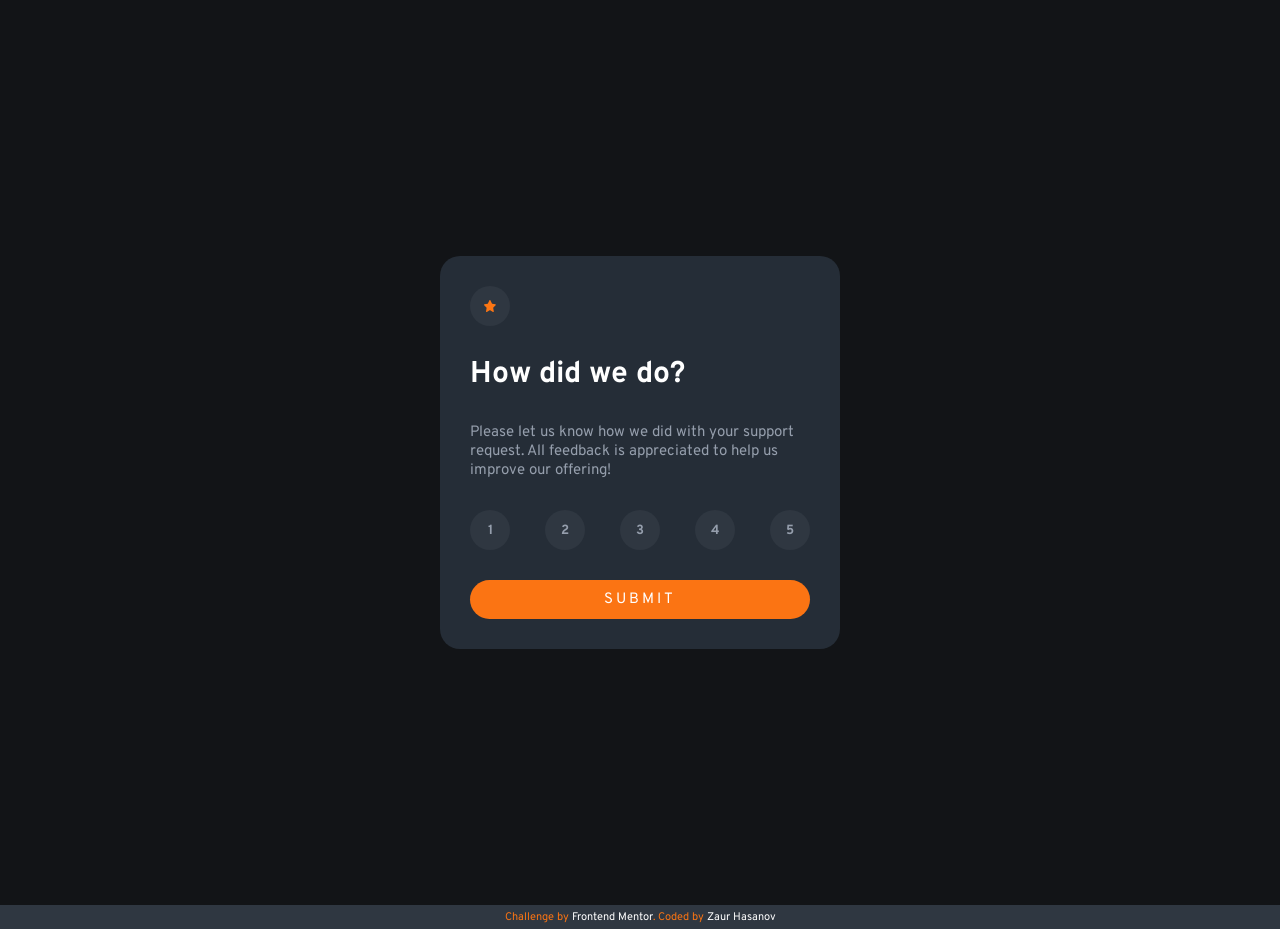
<file: index.html>
<!DOCTYPE html>
<html lang="en">
  <head>
    <meta charset="UTF-8" />
    <meta name="viewport" content="width=device-width, initial-scale=1.0" />
    <!-- displays site properly based on user's device -->

    <link
      rel="icon"
      type="image/png"
      sizes="32x32"
      href="./images/favicon-32x32.png"
    />

    <link rel="stylesheet" href="/styles.css" />

    <title>Frontend Mentor | Interactive rating component</title>

    <!-- Feel free to remove these styles or customise in your own stylesheet 👍 -->
    <style>
      .attribution {
        font-size: 11px;
        text-align: center;
      }
      .attribution a {
        color: hsl(228, 45%, 44%);
      }
    </style>
  </head>
  <body>
    <!-- Rating state start -->

    <div class="all">
      <div class="container">
        <div class="icon-container">
          <img src="/images/icon-star.svg" class="icon" />
        </div>

        <h1>How did we do?</h1>

        <p class="main-text">
          Please let us know how we did with your support request. All feedback
          is appreciated to help us improve our offering!
        </p>

        <div class="rating">
          <button href="#" class="btn">1</button>
          <button href="#" class="btn">2</button>
          <button href="#" class="btn">3</button>
          <button href="#" class="btn">4</button>
          <button href="#" class="btn">5</button>
        </div>

        <button href="#" class="submit">Submit</button>
      </div>
    </div>

    <!-- Rating state end -->

    <!-- Thank you state start -->
    <div class="thankyou-component hidden">
      <div class="thankyou container">
        <img
          src="/images/illustration-thank-you.svg"
          rel="Thank you img"
          class="image"
        />

        <p class="main-text thankyou-text">
          You selected <span class="rating-number">?</span> out of 5
        </p>

        <h1>Thank you!</h1>
        <p class="main-text">
          We appreciate you taking the time to give a rating. If you ever need
          more support, don’t hesitate to get in touch!
        </p>
      </div>
    </div>

    <!-- Thank you state end -->

    <div class="attribution">
      Challenge by
      <a
        class="link-att"
        href="https://www.frontendmentor.io?ref=challenge"
        target="_blank"
        >Frontend Mentor</a
      >. Coded by <a class="link-att" href="#">Zaur Hasanov</a>
    </div>

    <script src="/main.js"></script>
  </body>
</html>
</file>
<file: styles.css>
@import url("https://fonts.googleapis.com/css2?family=Overpass:wght@400;700&display=swap");

* {
  margin: 0;
  padding: 0;
  box-sizing: border-box;
}

html {
  font-size: 10px;
}

body {
  font-family: "Overpass", sans-serif;
  font-size: 1.5rem;
  background-color: hsl(216, 12%, 8%);
}

.hidden {
  display: none;
}

.container {
  margin: 20% auto;
  /* transform: translate(0, -50%); */
  display: flex;
  flex-direction: column;
  background-color: hsl(213, 19%, 18%);
  /* max-width: 33%; */
  max-width: 40rem;
  padding: 3rem;
  gap: 3rem;
  border-radius: 20px;
}

.icon-container {
  display: flex;
  justify-content: center;
  align-items: center;

  max-width: 4rem;
  max-height: 4rem;
  padding: 2rem;

  background-color: hsl(213, 16%, 22%);
  border-radius: 100%;
}

.icon {
  width: 1.2rem;
  height: 1.2rem;
}

h1 {
  color: hsl(0, 0%, 100%);
}

.main-text {
  color: hsl(217, 12%, 63%);
}

.rating {
  display: flex;
  justify-content: space-between;
  align-items: center;
  color: hsl(217, 12%, 63%);
}

.btn {
  font-family: "Overpass", sans-serif;
  font-weight: 700;

  border: none;
  padding: 1rem;
  background: none;
  color: hsl(217, 12%, 63%);
  background-color: hsl(213, 16%, 22%);
  border-radius: 50%;
  height: 4rem;
  width: 4rem;

  cursor: pointer;
}

.btn:active,
.btn:hover {
  color: hsl(0, 0%, 100%);
  background-color: hsl(25, 97%, 53%);
  transition-duration: 0.2s;
}

.btn:not(:hover) {
  transition-duration: 0.2s;
}

.btn:focus {
  color: hsl(0, 0%, 100%);
  background-color: hsl(217, 12%, 63%);
}

/* .btn-container {
  display: flex;
  align-items: center;
  justify-content: center;
  max-width: 100%;
} */

.submit {
  font-family: "Overpass", sans-serif;

  font-size: 1.5rem;
  text-transform: uppercase;
  letter-spacing: 0.3rem;

  background: none;
  border: none;

  color: hsl(0, 0%, 100%);
  background-color: hsl(25, 97%, 53%);

  border-radius: 21px;

  padding: 1rem;
  text-align: center;
  cursor: pointer;
}

.submit:active,
.submit:hover {
  transition-duration: 0.2s;
  color: hsl(25, 97%, 53%);
  background-color: hsl(0, 0%, 100%);
}

.submit:not(:hover) {
  transition-duration: 0.2s;
}

.image {
  max-width: 20rem;
  max-height: 20rem;
}

.thankyou {
  display: flex;
  align-items: center;
  justify-content: center;
  text-align: center;
}

.thankyou-text {
  color: hsl(25, 97%, 53%);
  background-color: hsl(213, 16%, 22%);
  border-radius: 21px;
  padding: 1rem 3rem;
}

.rating-number {
  display: inline;
  color: hsl(25, 97%, 53%);
}

.attribution {
  color: hsl(25, 97%, 53%);
  background-color: hsl(213, 16%, 22%);
  padding: 0.5rem;
}

.link-att {
  text-decoration: none;
  color: rgb(255, 255, 255) !important;
}

@media (max-width: 68.75em) {
  .container {
    max-width: 30%;
  }
}

@media (max-width: 61.875em) {
  .container {
    max-width: 30%;
  }
}

@media (max-width: 57.5em) {
  .container {
    max-width: 35%;
  }
}

@media (max-width: 47.875em) {
  .container {
    max-width: 40rem;
  }
}

@media (max-width: 27.5em) {
  .container {
    max-width: 90%;
  }
}

@media (max-width: 23.45em) {
  html {
    font-size: 50%;
  }

  .container {
    max-width: 40rem;
  }
}
</file>
